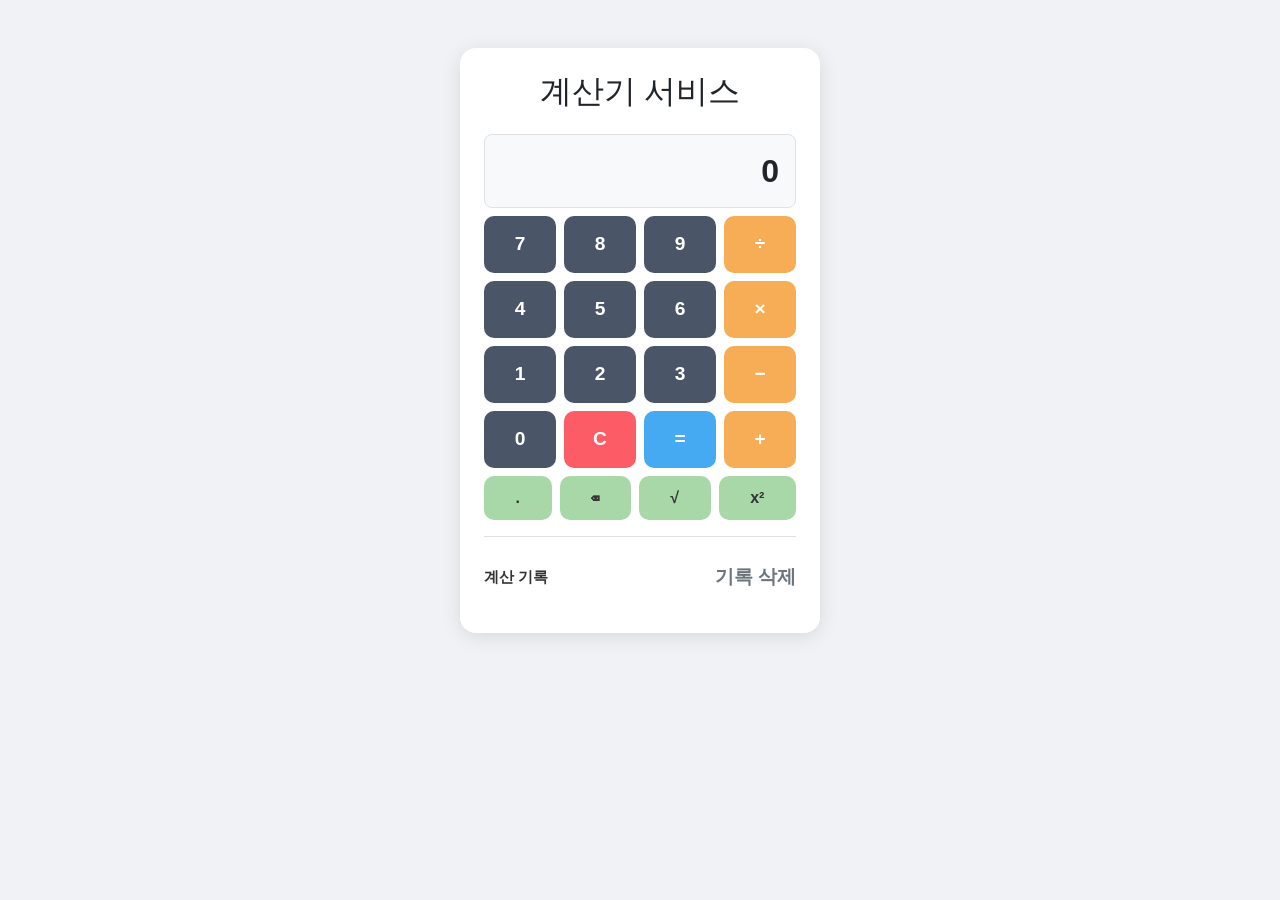
<file: calculator/index.html>
<!doctype html>
<html lang="ko">
  <head>
    <meta charset="UTF-8" />
    <meta name="viewport" content="width=device-width, initial-scale=1.0" />
    <title>계산기 서비스</title>
    <link
      rel="stylesheet"
      href="https://cdn.jsdelivr.net/npm/bootstrap@5.3.0/dist/css/bootstrap.min.css"
    />
    <link rel="stylesheet" href="styles.css" />
  </head>
  <body>
    <div class="container py-5">
      <div class="calculator-wrap mx-auto">
        <h2 class="text-center mb-4">계산기 서비스</h2>

        <div id="display" class="display text-end mb-2">0</div>
        <div id="result" class="alert d-none mb-2"></div>

        <div class="btn-grid">
          <button class="btn btn-number" onclick="appendNumber('7')">7</button>
          <button class="btn btn-number" onclick="appendNumber('8')">8</button>
          <button class="btn btn-number" onclick="appendNumber('9')">9</button>
          <button class="btn btn-operator" onclick="setOperator('/')">÷</button>

          <button class="btn btn-number" onclick="appendNumber('4')">4</button>
          <button class="btn btn-number" onclick="appendNumber('5')">5</button>
          <button class="btn btn-number" onclick="appendNumber('6')">6</button>
          <button class="btn btn-operator" onclick="setOperator('*')">×</button>

          <button class="btn btn-number" onclick="appendNumber('1')">1</button>
          <button class="btn btn-number" onclick="appendNumber('2')">2</button>
          <button class="btn btn-number" onclick="appendNumber('3')">3</button>
          <button class="btn btn-operator" onclick="setOperator('-')">−</button>

          <button class="btn btn-number" onclick="appendNumber('0')">0</button>
          <button class="btn btn-clear" onclick="clearAll()">C</button>
          <button class="btn btn-equals" onclick="calculate()">=</button>
          <button class="btn btn-operator" onclick="setOperator('+')">+</button>
        </div>

        <div class="extra-btns mt-2 d-flex gap-2">
          <button class="btn btn-extra flex-fill" onclick="appendDot()">
            .
          </button>
          <button class="btn btn-extra flex-fill" onclick="backspace()">
            ⌫
          </button>
          <button class="btn btn-extra flex-fill" onclick="squareRoot()">
            √
          </button>
          <button class="btn btn-extra flex-fill" onclick="square()">x²</button>
        </div>

        <div class="history-box mt-3">
          <div class="d-flex justify-content-between align-items-center mb-1">
            <span class="history-title">계산 기록</span>
            <button
              class="btn btn-sm btn-outline-secondary"
              onclick="clearHistory()"
            >
              기록 삭제
            </button>
          </div>
          <ul id="history-list" class="history-list"></ul>
        </div>
      </div>
    </div>
    <script src="calculator.js"></script>
  </body>
</html>
</file>
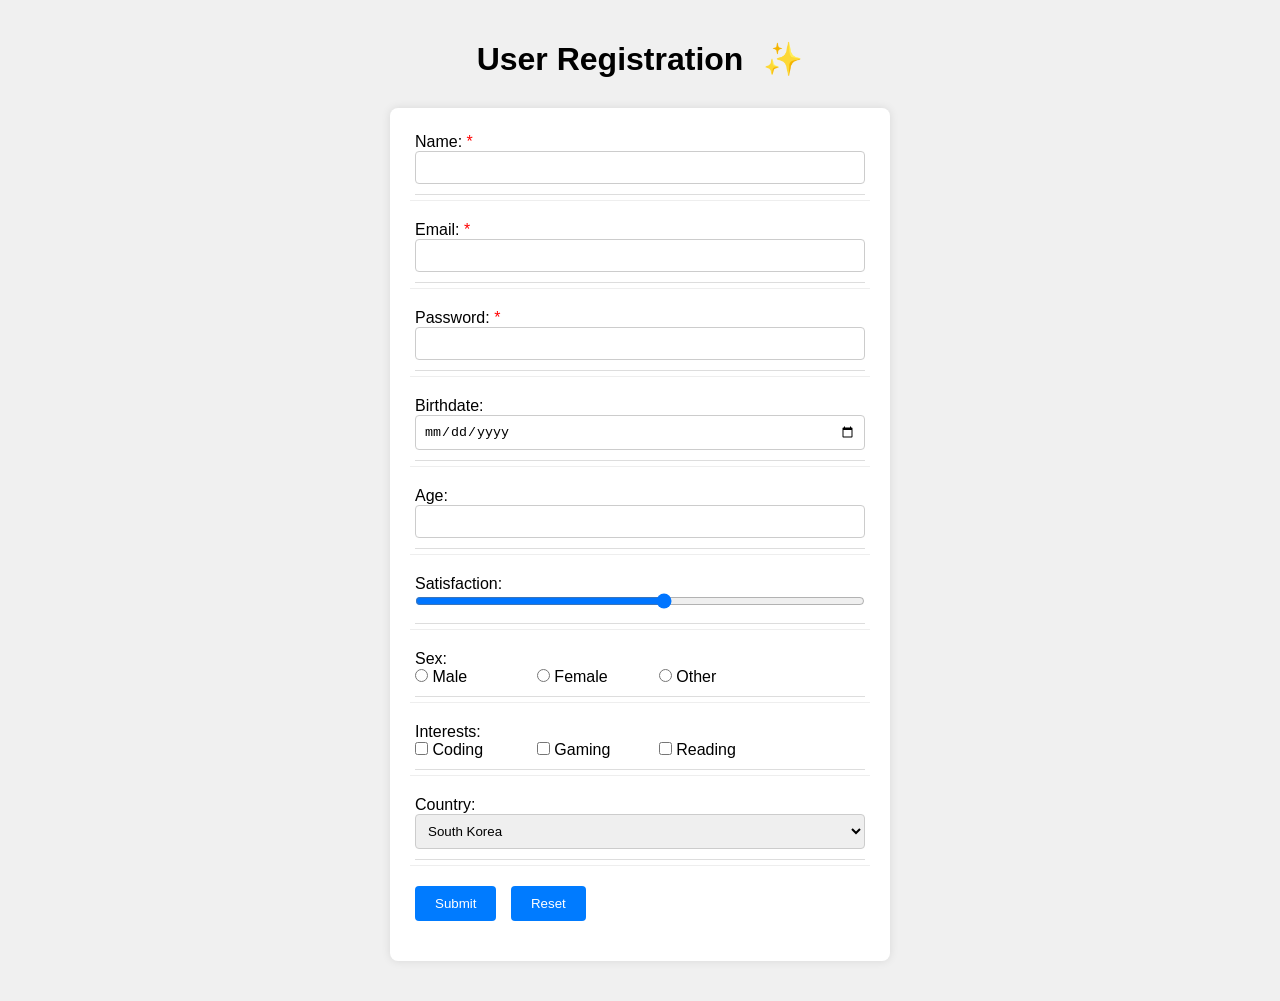
<file: user-form/register.html>
<!DOCTYPE html>
<html lang="en">
<head>
  <meta charset="UTF-8">
  <title>User Registration Form</title>
  <link rel="stylesheet" href="styles.css">
</head>
<body>

  <h1>User Registration</h1>

  <form id="registration-form" action="#" method="POST">

    <p class="form-group">
      <label for="name">Name:</label>
      <input type="text" id="name" name="name">
    </p>

    <p class="form-group">
      <label for="email">Email:</label>
      <input type="email" id="email" name="email">
    </p>

    <p class="form-group">
      <label for="password">Password:</label>
      <input type="password" id="password" name="password">
    </p>

    <p class="form-group">
      <label for="birthdate">Birthdate:</label>
      <input type="date" id="birthdate" name="birthdate">
    </p>

    <p class="form-group">
      <label for="age">Age:</label>
      <input type="number" id="age" name="age" min="18" max="100">
    </p>

    <p class="form-group">
      <label for="satisfaction">Satisfaction:</label>
      <input type="range" id="satisfaction" name="satisfaction" min="1" max="10">
    </p>

    <p class="form-group">
      <label>Sex:</label><br>
      <input type="radio" id="male" name="sex" value="male">
      <label for="male">Male</label>

      <input type="radio" id="female" name="sex" value="female">
      <label for="female">Female</label>

      <input type="radio" id="other" name="sex" value="other">
      <label for="other">Other</label>
    </p>

    <p class="form-group">
      <label>Interests:</label><br>
      <input type="checkbox" id="coding" name="interests" value="coding">
      <label for="coding">Coding</label>

      <input type="checkbox" id="gaming" name="interests" value="gaming">
      <label for="gaming">Gaming</label>

      <input type="checkbox" id="reading" name="interests" value="reading">
      <label for="reading">Reading</label>
    </p>

    <p class="form-group">
      <label for="country">Country:</label>
      <select id="country" name="country">
        <option value="kr">South Korea</option>
        <option value="us">USA</option>
        <option value="jp">Japan</option>
        <option value="cn">China</option>
        <option value="uk">UK</option>
      </select>
    </p>

    <p class="form-group">
      <button type="submit">Submit</button>
      <button type="reset">Reset</button>
    </p>

  </form>

</body>
</html>
</file>
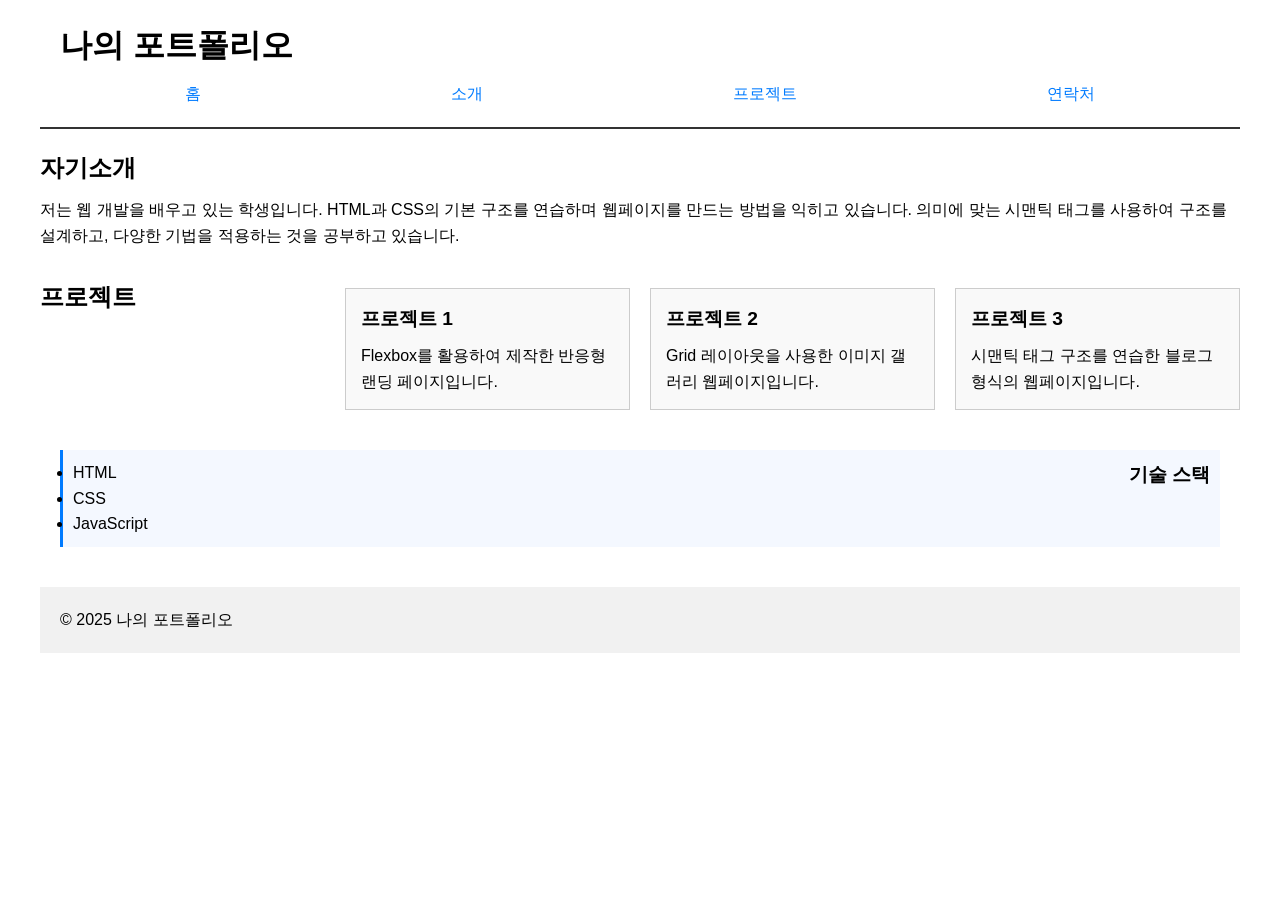
<file: user-form/portfolio1/portfolio.html>
<!DOCTYPE html>
<html lang="ko">
<head>
  <meta charset="UTF-8">
  <title>나의 포트폴리오</title>
  <link rel="stylesheet" href="styles.css">
</head>
<body>

  <header>
    <h1>나의 포트폴리오</h1>
    <nav>
      <ul>
        <li><a href="#home">홈</a></li>
        <li><a href="#about">소개</a></li>
        <li><a href="#projects">프로젝트</a></li>
        <li><a href="#contact">연락처</a></li>
      </ul>
    </nav>
  </header>

  <section id="about">
    <h2>자기소개</h2>
    <p>
      저는 웹 개발을 배우고 있는 학생입니다. HTML과 CSS의 기본 구조를 
      연습하며 웹페이지를 만드는 방법을 익히고 있습니다. 
      의미에 맞는 시맨틱 태그를 사용하여 
      구조를 설계하고, 다양한 기법을 적용하는 것을
      공부하고 있습니다.
    </p>
  </section>

  <section id="projects">
    <h2>프로젝트</h2>

    <article class="project">
      <h3>프로젝트 1</h3>
      <p>Flexbox를 활용하여 제작한 반응형 랜딩 페이지입니다.</p>
    </article>

    <article class="project">
      <h3>프로젝트 2</h3>
      <p>Grid 레이아웃을 사용한 이미지 갤러리 웹페이지입니다.</p>
    </article>

    <article class="project">
      <h3>프로젝트 3</h3>
      <p>시맨틱 태그 구조를 연습한 블로그 형식의 웹페이지입니다.</p>
    </article>

  </section>

  <aside>
    <h3>기술 스택</h3>
    <ul>
      <li>HTML</li>
      <li>CSS</li>
      <li>JavaScript</li>
    </ul>
  </aside>

  <footer id="contact">
    <p>이메일: example@email.com</p>
    <p>© 2025 나의 포트폴리오</p>
  </footer>

</body>
</html>
</file>
<file: calculator/styles.css>
body {
  background-color: #f0f2f5;
  font-family: "Segoe UI", sans-serif;
}

.calculator-wrap {
  max-width: 360px;
  background: #fff;
  border-radius: 16px;
  padding: 24px;
  box-shadow: 0 4px 20px rgba(0, 0, 0, 0.1);
}

.display {
  background: #f8f9fa;
  border: 1px solid #dee2e6;
  border-radius: 8px;
  padding: 12px 16px;
  font-size: 2rem;
  font-weight: 600;
  min-height: 60px;
  color: #212529;
  word-break: break-all;
}

.btn-grid {
  display: grid;
  grid-template-columns: repeat(4, 1fr);
  gap: 8px;
}

.btn {
  border-radius: 10px !important;
  font-size: 1.2rem;
  font-weight: 600;
  padding: 14px 0;
  border: none;
  transition:
    transform 0.08s,
    filter 0.08s;
}

.btn:active {
  transform: scale(0.94);
  filter: brightness(0.9);
}

.btn-number {
  background: #4a5568;
  color: #fff;
}
.btn-number:hover {
  background: #2d3748;
  color: #fff;
}
.btn-operator {
  background: #f6ad55;
  color: #fff;
}
.btn-operator:hover {
  background: #ed8936;
  color: #fff;
}
.btn-clear {
  background: #fc5c65;
  color: #fff;
}
.btn-clear:hover {
  background: #eb3b5a;
  color: #fff;
}
.btn-equals {
  background: #45aaf2;
  color: #fff;
}
.btn-equals:hover {
  background: #2d98da;
  color: #fff;
}

.btn-extra {
  background: #a8d8a8;
  color: #333;
  font-size: 1rem;
  padding: 10px 0;
  border-radius: 10px !important;
  border: none;
  font-weight: 600;
}
.btn-extra:hover {
  background: #78c878;
  color: #fff;
}

.alert-danger {
  background: #fff0f0;
  border: 1px solid #ffcdd2;
  color: #c0392b;
  border-radius: 8px;
  font-size: 0.9rem;
}

.history-box {
  border-top: 1px solid #dee2e6;
  padding-top: 12px;
}
.history-title {
  font-weight: 700;
  color: #333;
  font-size: 0.95rem;
}

.history-list {
  list-style: none;
  padding: 0;
  margin: 0;
  max-height: 160px;
  overflow-y: auto;
}

.history-list li {
  font-size: 0.88rem;
  color: #555;
  padding: 4px 0;
  border-bottom: 1px solid #f0f0f0;
}
</file>
<file: user-form/styles.css>
* {
  margin: 0;
  padding: 0;
  box-sizing: border-box;
}

body {
  background-color: #f0f0f0;
  font-family: Arial, sans-serif;
  padding: 40px;
}

h1 {
  text-align: center;
  margin-bottom: 30px;
}

h1::after {
  content: "✨";
  margin-left: 20px;
}

#registration-form {
  max-width: 500px;
  margin: 0 auto;
  background-color: #ffffff;
  padding: 20px;
  border-radius: 8px;
  box-shadow: 0 0 10px rgba(0, 0, 0, 0.1);
}

.form-group {
  margin-bottom: 15px;
}

form p {
  padding: 5px;
}

form > p {
  border-bottom: 1px solid #eee;
}

form > p:last-child {
  border-bottom: none;
}

.form-group::after {
  content: "";
  display: block;
  height: 1px;
  background: #ddd;
  margin-top: 10px;
}

.form-group:last-child::after {
  display: none;
}

label {
  display: inline-block;
  width: 100px;
}

label[for="name"]::after,
label[for="email"]::after,
label[for="password"]::after {
  content: " *";
  color: red;
}

input[type="text"],
input[type="email"],
input[type="password"],
input[type="number"],
input[type="date"],
select {
  width: 100%;
  padding: 8px;
  border: 1px solid #ccc;
  border-radius: 4px;
}

input[type="range"] {
  width: 100%;
}

button[type="submit"],
button[type="reset"] {
  background-color: #007bff;
  color: white;
  padding: 10px 20px;
  border: none;
  border-radius: 4px;
  cursor: pointer;
  margin-right: 10px;
}

button[type="submit"]:hover,
button[type="reset"]:hover {
  background-color: #0056b3;
}
</file>
<file: user-form/portfolio1/styles.css>
* {
  box-sizing: border-box;
  margin: 0;
  padding: 0;
}

body {
  max-width: 1200px;
  margin: 0 auto;
  font-family: Arial, sans-serif;
  line-height: 1.6;
}

h1 {
  font-size: 2em;
  margin-bottom: 10px;
}

h2 {
  font-size: 1.5em;
  margin-bottom: 10px;
}

h3 {
  font-size: 1.2em;
  margin-bottom: 8px;
}

a {
  text-decoration: none;
  color: #007bff;
}

header {
  padding: 20px;
  border-bottom: 2px solid #333;
  margin-bottom: 20px;
  position: sticky;
  top: 0;
  background: #ffffff;
}

nav ul {
  list-style: none;
  display: flex;
  justify-content: space-around;
  align-items: center;
}

nav ul li {
  display: inline-block;
}

section {
  margin-bottom: 30px;
}

#projects {
  display: grid;
  grid-template-columns: repeat(auto-fit, minmax(250px, 1fr));
  gap: 20px;
}

.project {
  padding: 15px;
  border: 1px solid #ccc;
  margin: 10px 0;
  background-color: #f9f9f9;
}

aside {
  padding: 10px;
  border-left: 3px solid #007bff;
  margin: 20px;
  position: relative;
  background-color: #f4f8ff;
}

aside h3 {
  position: absolute;
  top: 10px;
  right: 10px;
}

footer {
  margin-top: 40px;
  padding: 20px;
  background-color: #f1f1f1;
}

footer p:first-child {
  display: none;
}
</file>
